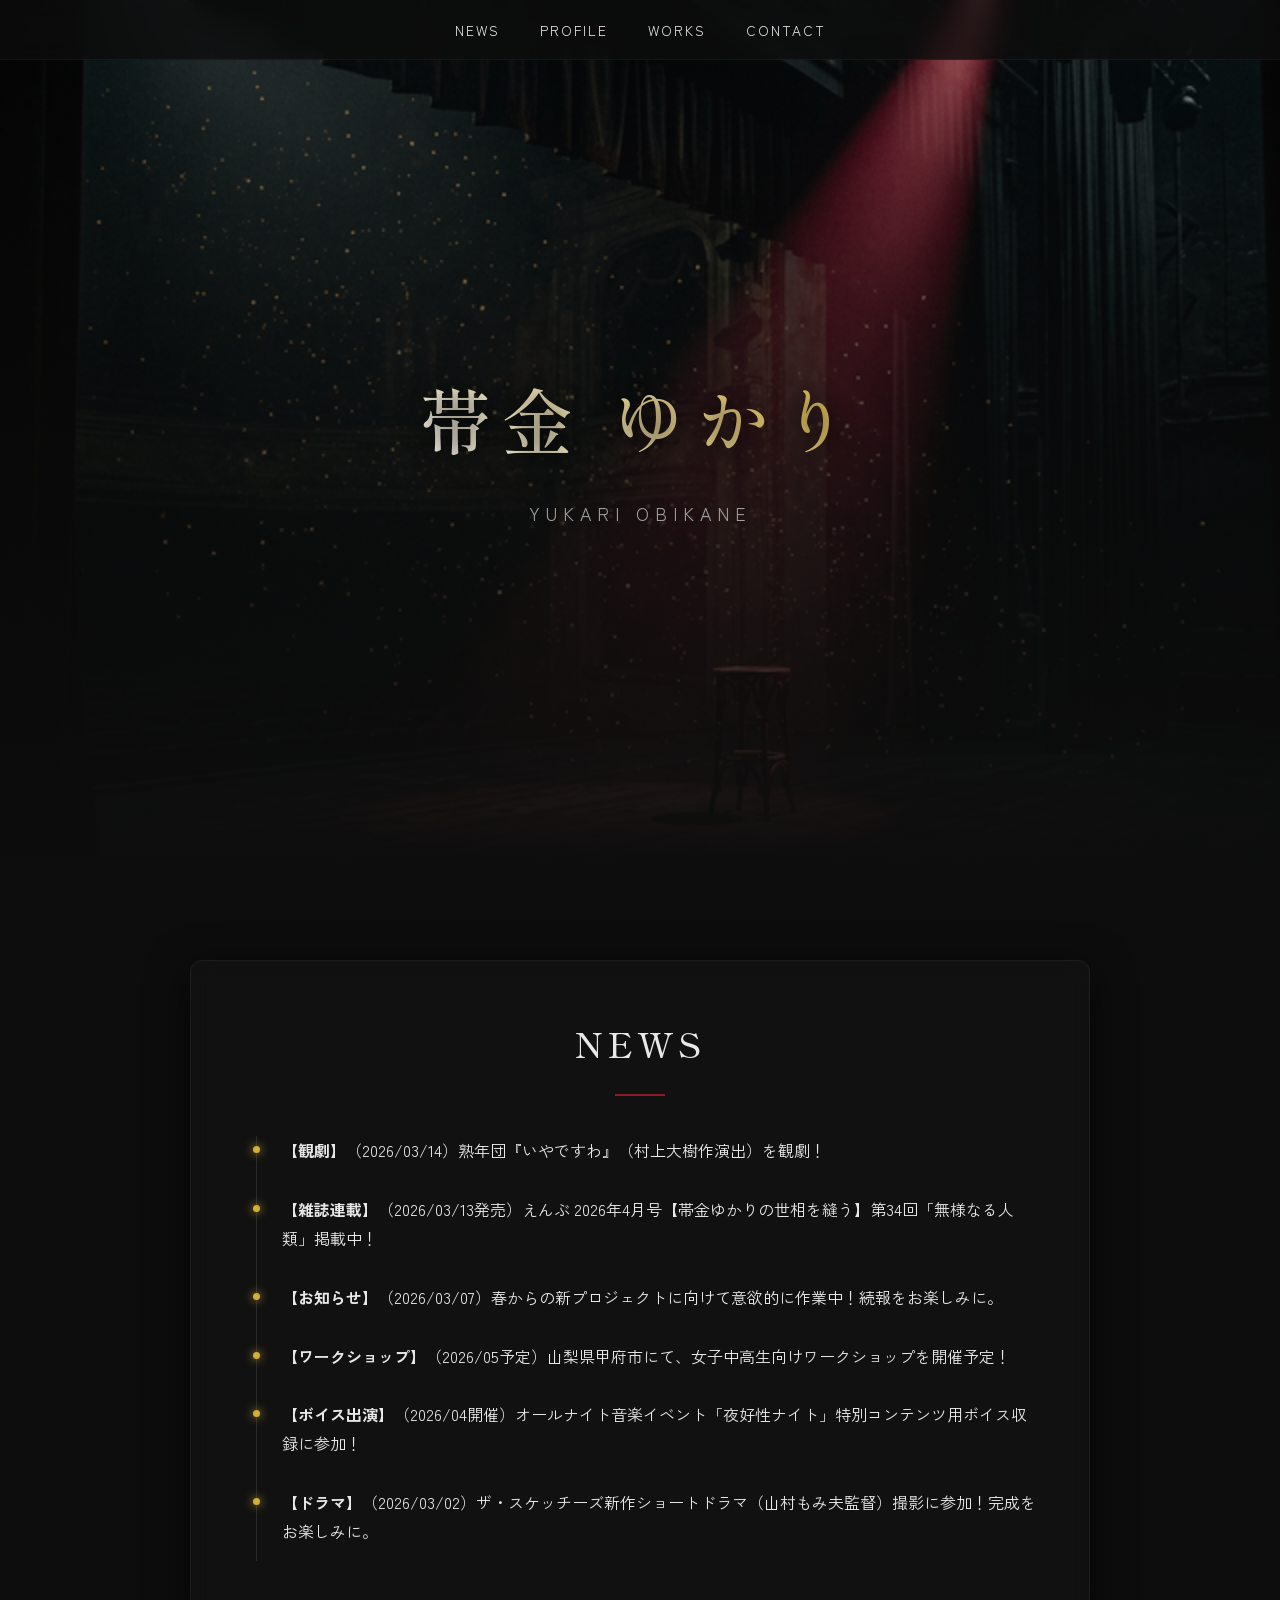
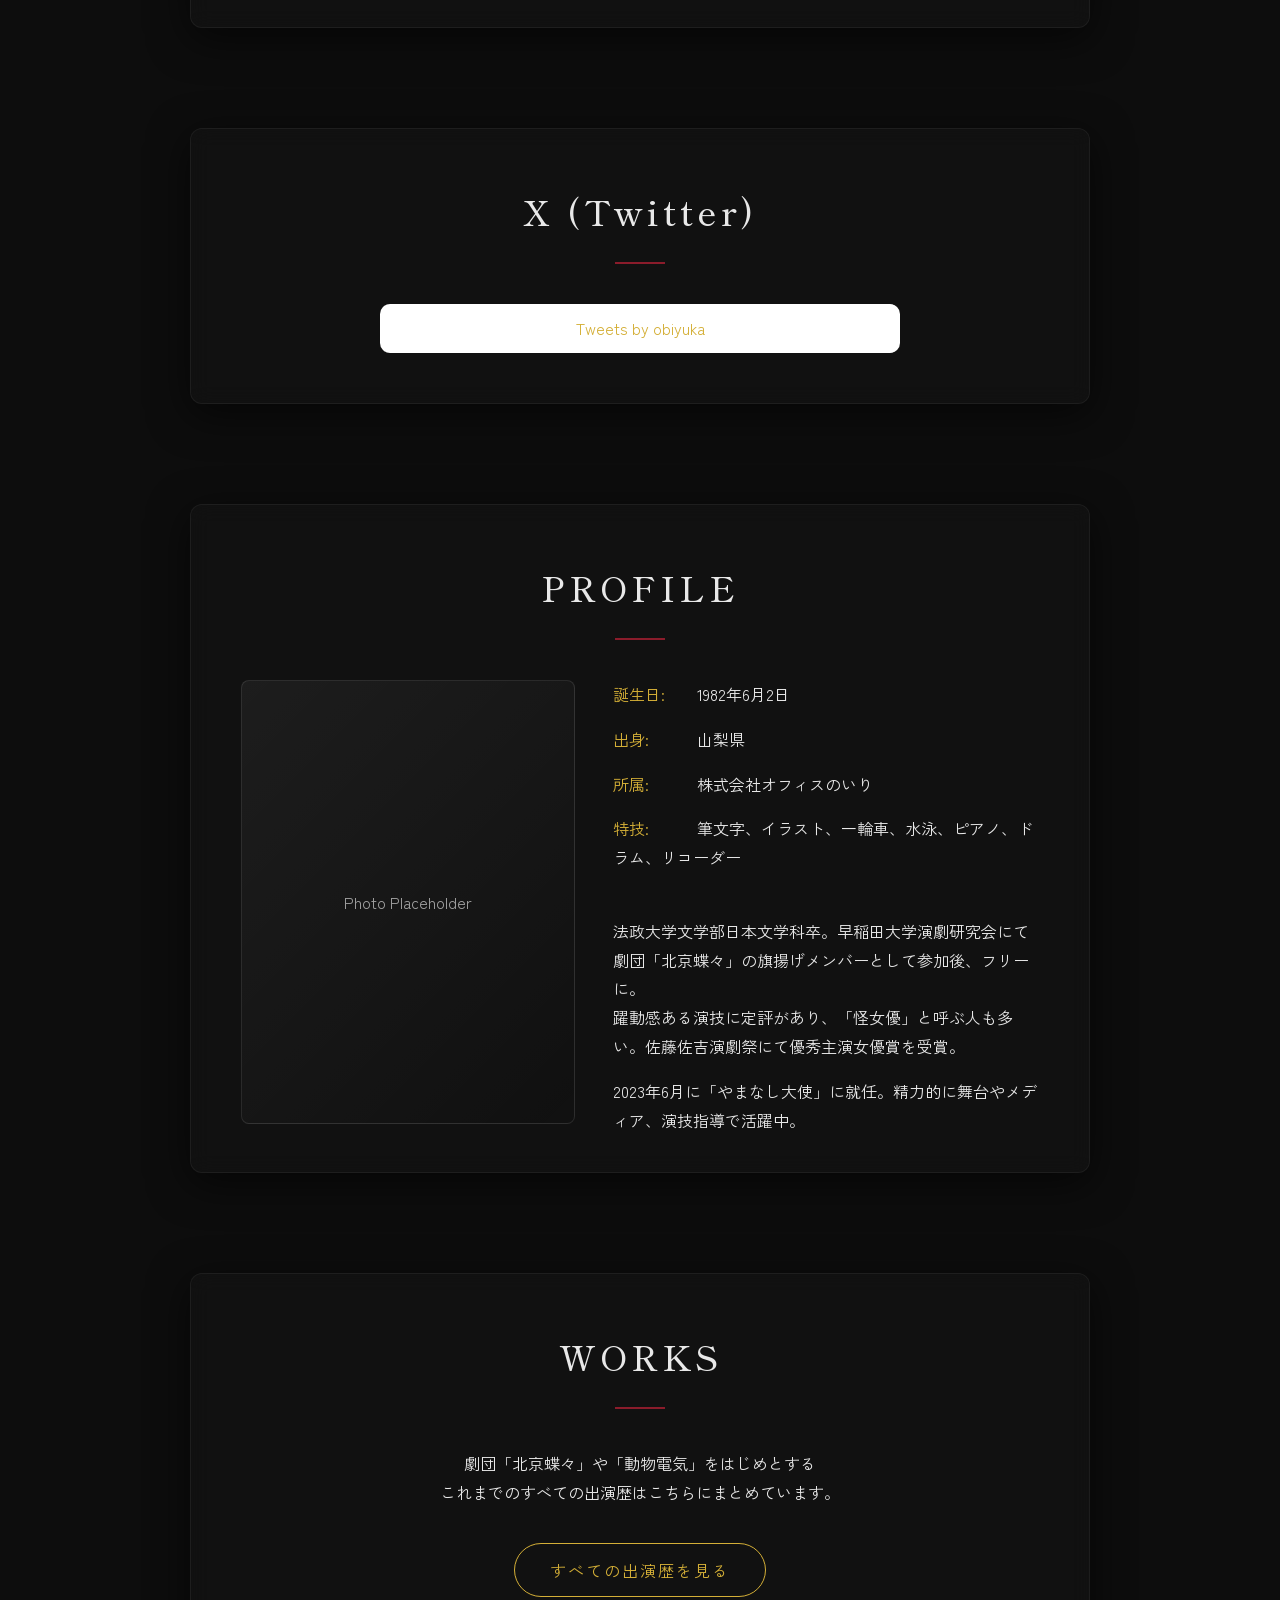
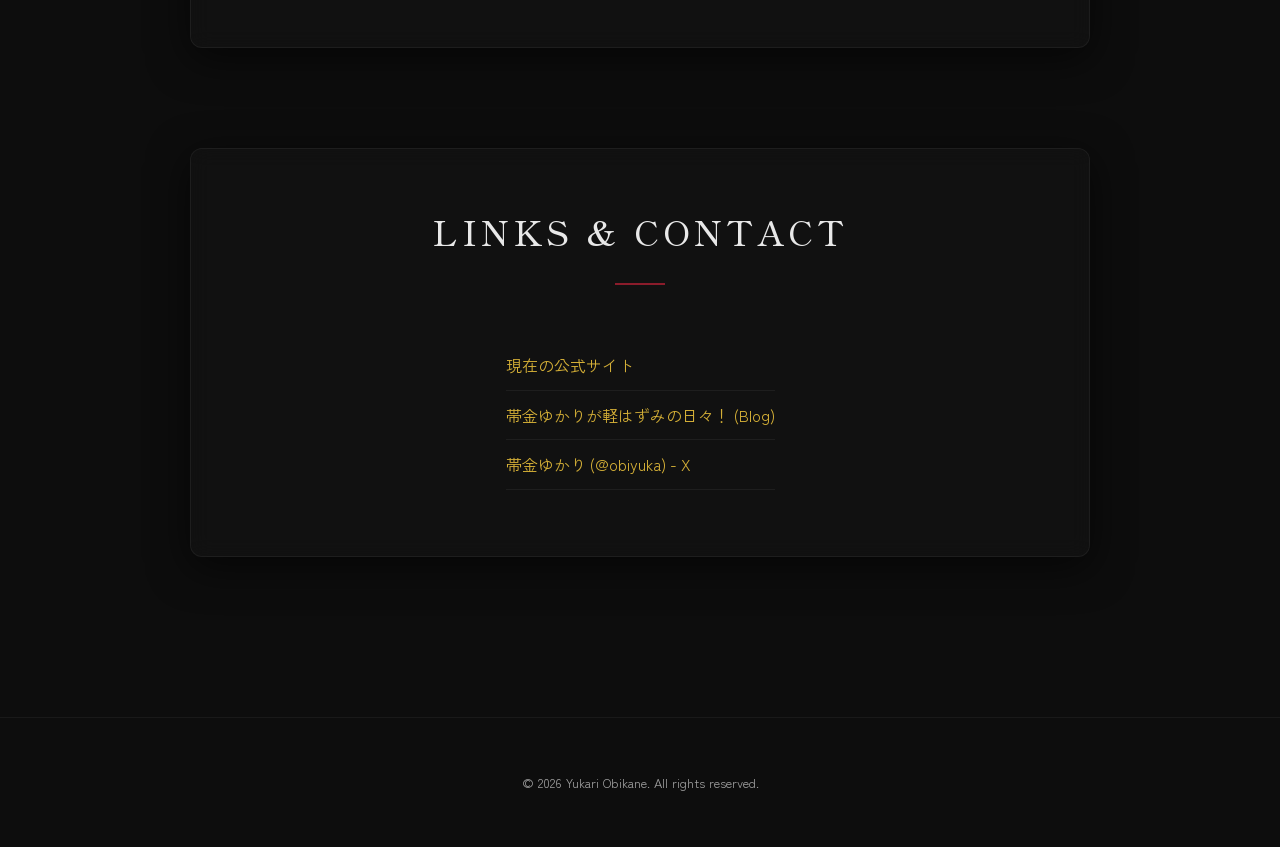
<file: index.html>
<!DOCTYPE html>
<html lang="ja">
<head>
    <meta charset="UTF-8">
    <meta name="viewport" content="width=device-width, initial-scale=1.0">
    <title>帯金ゆかり Official Web Site</title>
    <link rel="stylesheet" href="style.css">
</head>
<body>
    <header class="site-header">
        <nav>
            <ul>
                <li><a href="#news">NEWS</a></li>
                <li><a href="#profile">PROFILE</a></li>
                <li><a href="#works">WORKS</a></li>
                <li><a href="#contact">CONTACT</a></li>
            </ul>
        </nav>
    </header>

    <div class="hero">
        <div class="hero-content">
            <h1 class="hero-title">帯金 ゆかり</h1>
            <p class="hero-subtitle">Yukari Obikane</p>
        </div>
    </div>

    <main class="container">
        <section id="news" class="section">
            <h2 class="section-title">NEWS</h2>
            <ul class="timeline">
                <li>
                    <strong>【観劇】</strong>（2026/03/14）熟年団『いやですわ』（村上大樹作演出）を観劇！
                </li>
                <li>
                    <strong>【雑誌連載】</strong>（2026/03/13発売）えんぶ 2026年4月号【帯金ゆかりの世相を縫う】第34回「無様なる人類」掲載中！
                </li>
                <li>
                    <strong>【お知らせ】</strong>（2026/03/07）春からの新プロジェクトに向けて意欲的に作業中！続報をお楽しみに。
                </li>
                <li>
                    <strong>【ワークショップ】</strong>（2026/05予定）山梨県甲府市にて、女子中高生向けワークショップを開催予定！
                </li>
                <li>
                    <strong>【ボイス出演】</strong>（2026/04開催）オールナイト音楽イベント「夜好性ナイト」特別コンテンツ用ボイス収録に参加！
                </li>
                <li>
                    <strong>【ドラマ】</strong>（2026/03/02）ザ・スケッチーズ新作ショートドラマ（山村もみ夫監督）撮影に参加！完成をお楽しみに。
                </li>
            </ul>
        </section>

        <section id="twitter" class="section" style="text-align: center;">
            <h2 class="section-title">X (Twitter)</h2>
            <div style="max-width: 500px; margin: 0 auto; background: #fff; padding: 10px; border-radius: 10px;">
                <a class="twitter-timeline" data-height="600" data-theme="dark" href="https://twitter.com/obiyuka?ref_src=twsrc%5Etfw">Tweets by obiyuka</a> 
                <script async src="https://platform.twitter.com/widgets.js" charset="utf-8"></script>
            </div>
        </section>

        <section id="profile" class="section">
            <h2 class="section-title">PROFILE</h2>
            <div class="profile-grid">
                <div class="profile-img-placeholder">
                    <!-- 画像が用意されたら imgタグに差し替えます -->
                    <p>Photo Placeholder</p>
                </div>
                <div class="profile-details">
                    <p><span class="profile-data">誕生日:</span> 1982年6月2日</p>
                    <p><span class="profile-data">出身:</span> 山梨県</p>
                    <p><span class="profile-data">所属:</span> 株式会社オフィスのいり</p>
                    <p><span class="profile-data">特技:</span> 筆文字、イラスト、一輪車、水泳、ピアノ、ドラム、リコーダー</p>
                    <br>
                    <p>
                        法政大学文学部日本文学科卒。早稲田大学演劇研究会にて劇団「北京蝶々」の旗揚げメンバーとして参加後、フリーに。<br>
                        躍動感ある演技に定評があり、「怪女優」と呼ぶ人も多い。佐藤佐吉演劇祭にて優秀主演女優賞を受賞。
                    </p>
                    <p>
                        2023年6月に「やまなし大使」に就任。精力的に舞台やメディア、演技指導で活躍中。
                    </p>
                </div>
            </div>
        </section>

        <section id="works" class="section" style="text-align: center;">
            <h2 class="section-title">WORKS</h2>
            <p>劇団「北京蝶々」や「動物電気」をはじめとする<br>これまでのすべての出演歴はこちらにまとめています。</p>
            <a href="works.html" class="btn">すべての出演歴を見る</a>
        </section>

        <section id="contact" class="section" style="text-align: center;">
            <h2 class="section-title">LINKS & CONTACT</h2>
            <ul class="works-list" style="display:inline-block; text-align:left;">
                <li><a href="https://www.obikaneyukari.com" target="_blank">現在の公式サイト</a></li>
                <li><a href="https://ameblo.jp/yukariobikane/" target="_blank">帯金ゆかりが軽はずみの日々！ (Blog)</a></li>
                <li><a href="https://x.com/obiyuka" target="_blank">帯金ゆかり (@obiyuka) - X</a></li>
            </ul>
        </section>
    </main>

    <footer class="site-footer">
        <p>&copy; 2026 Yukari Obikane. All rights reserved.</p>
    </footer>
</body>
</html>
</file>
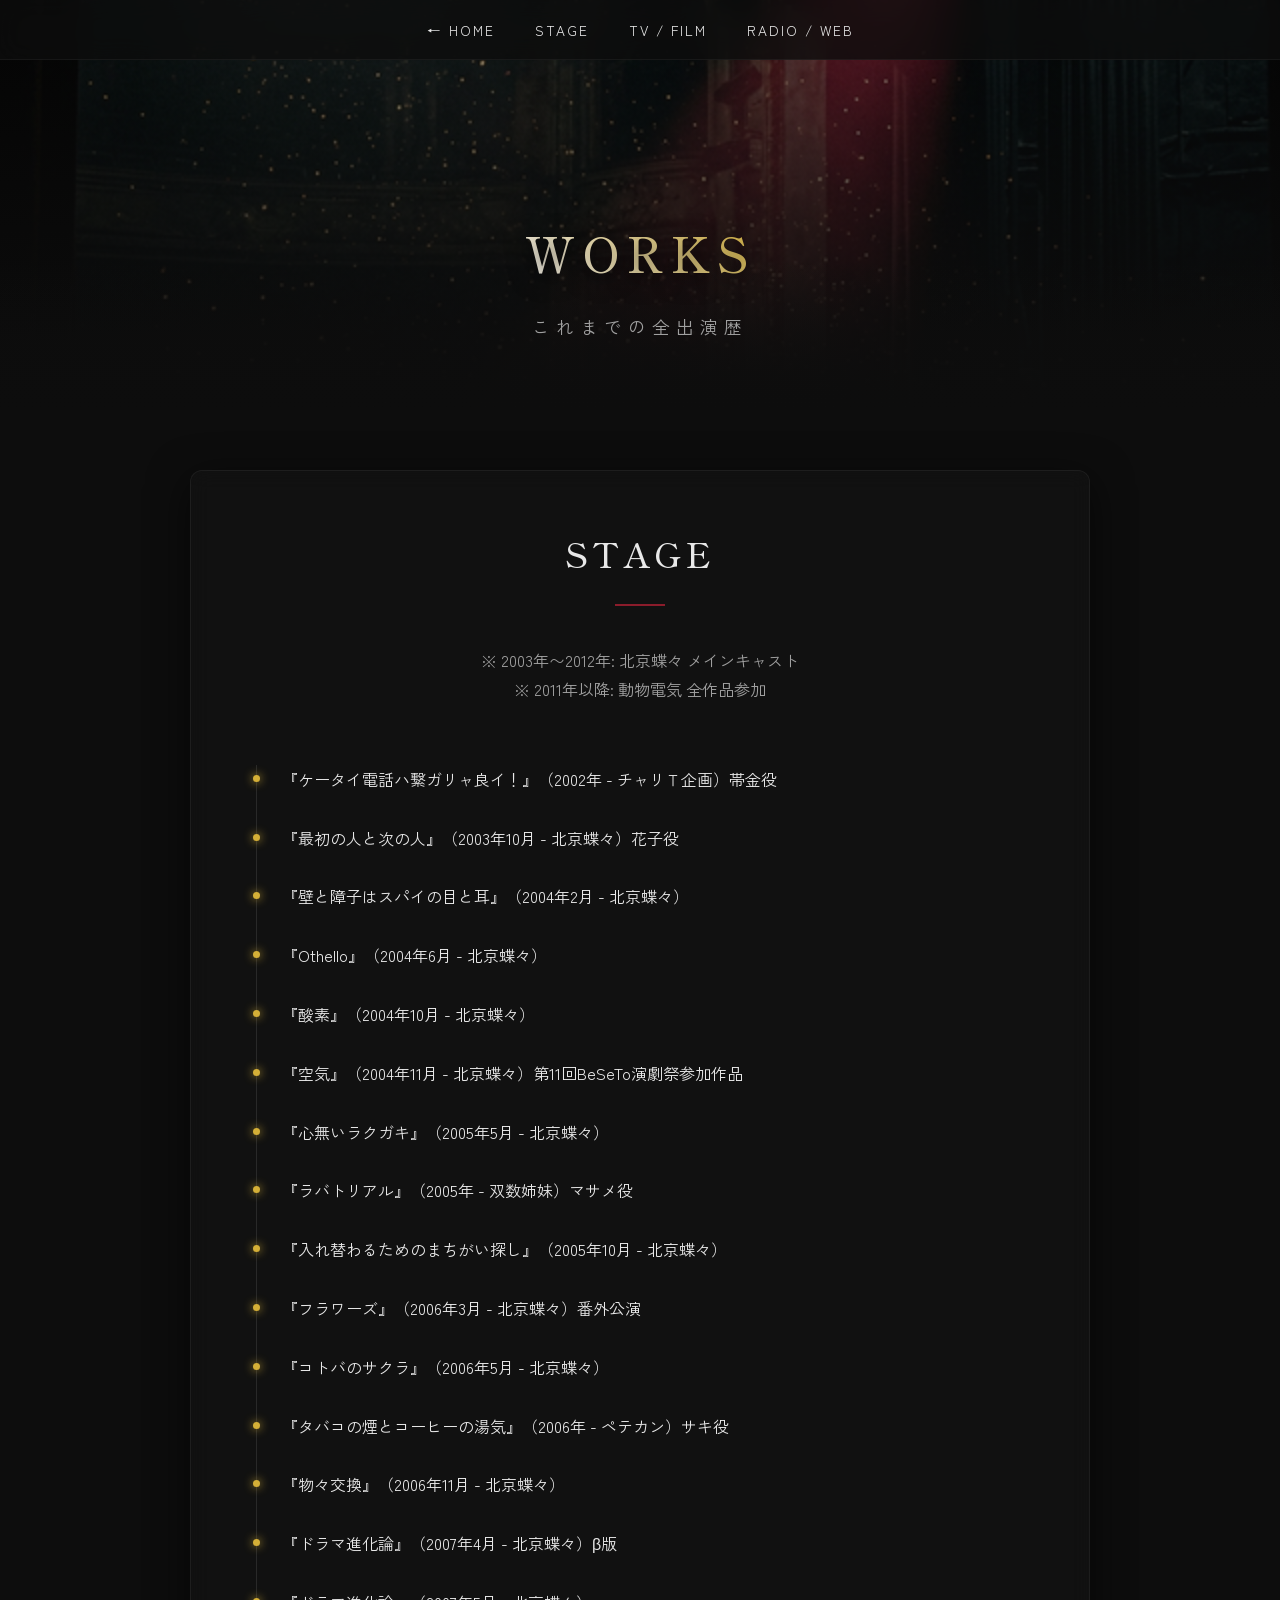
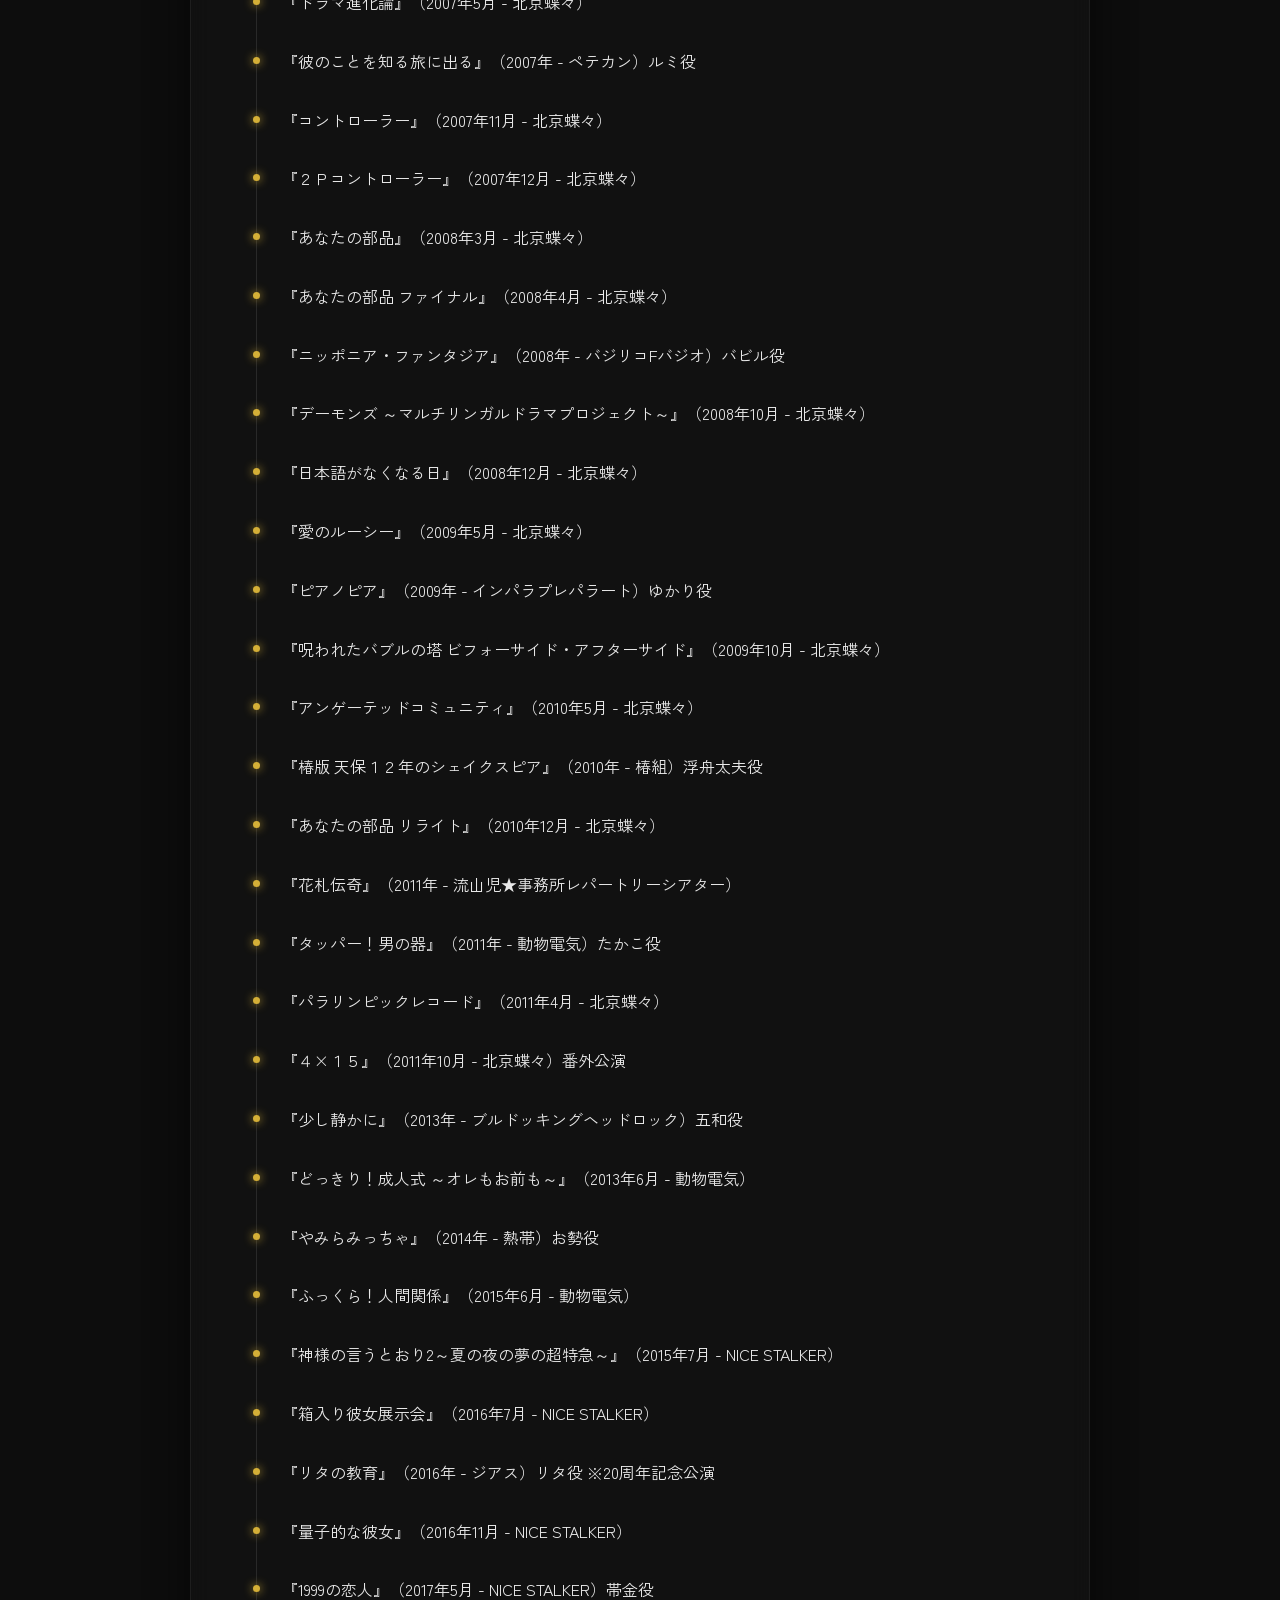
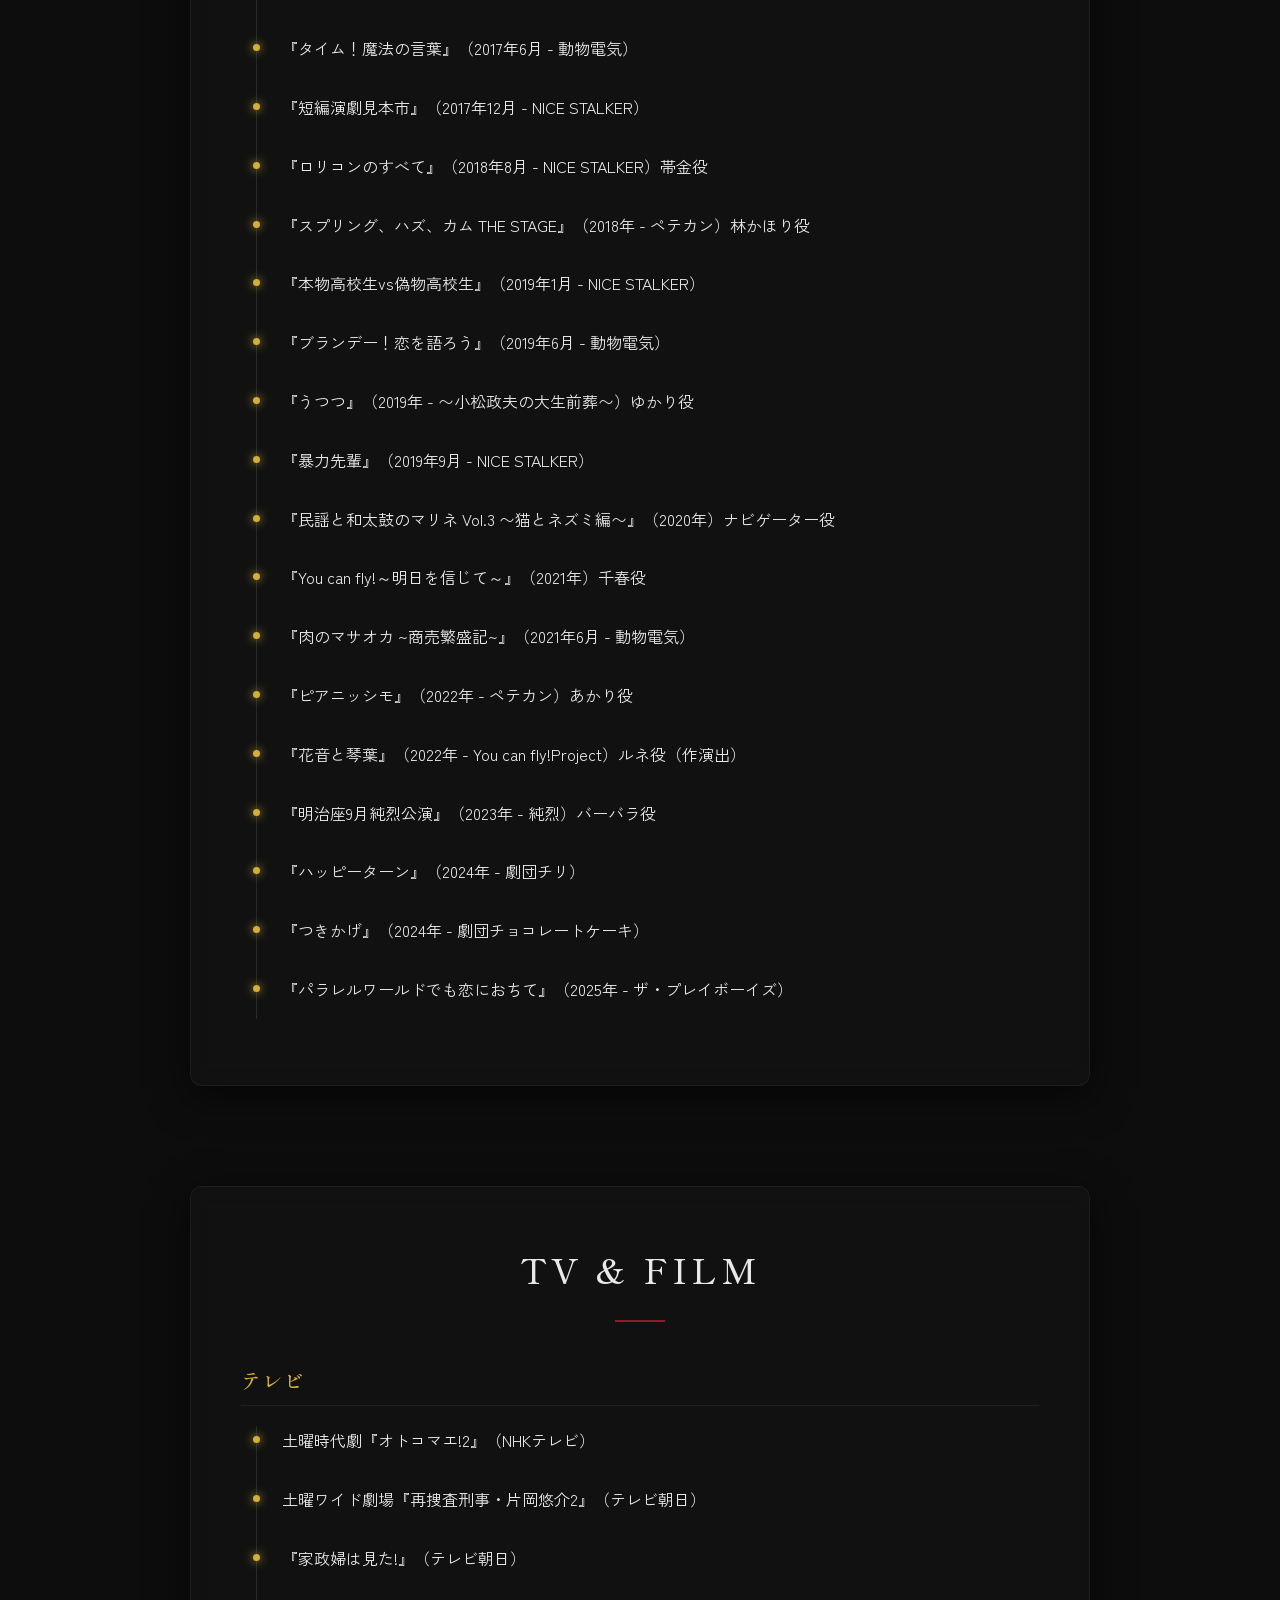
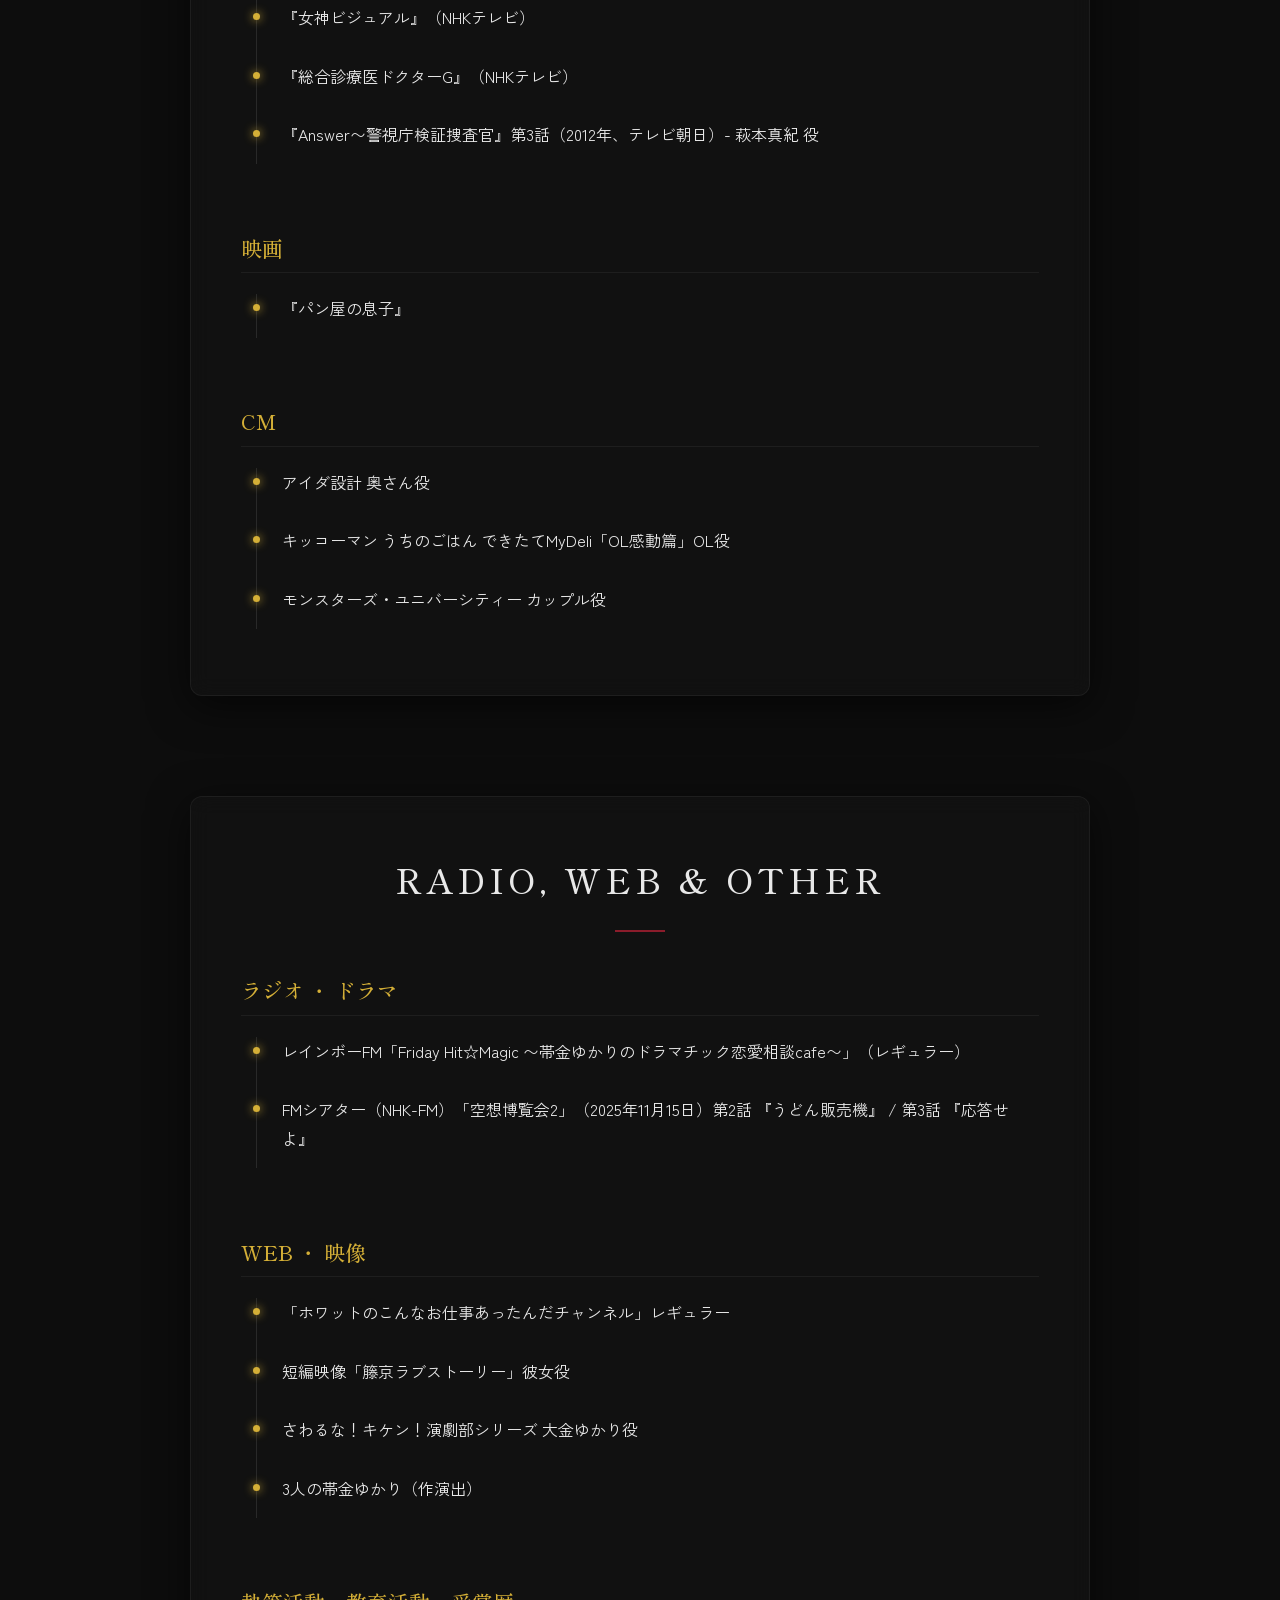
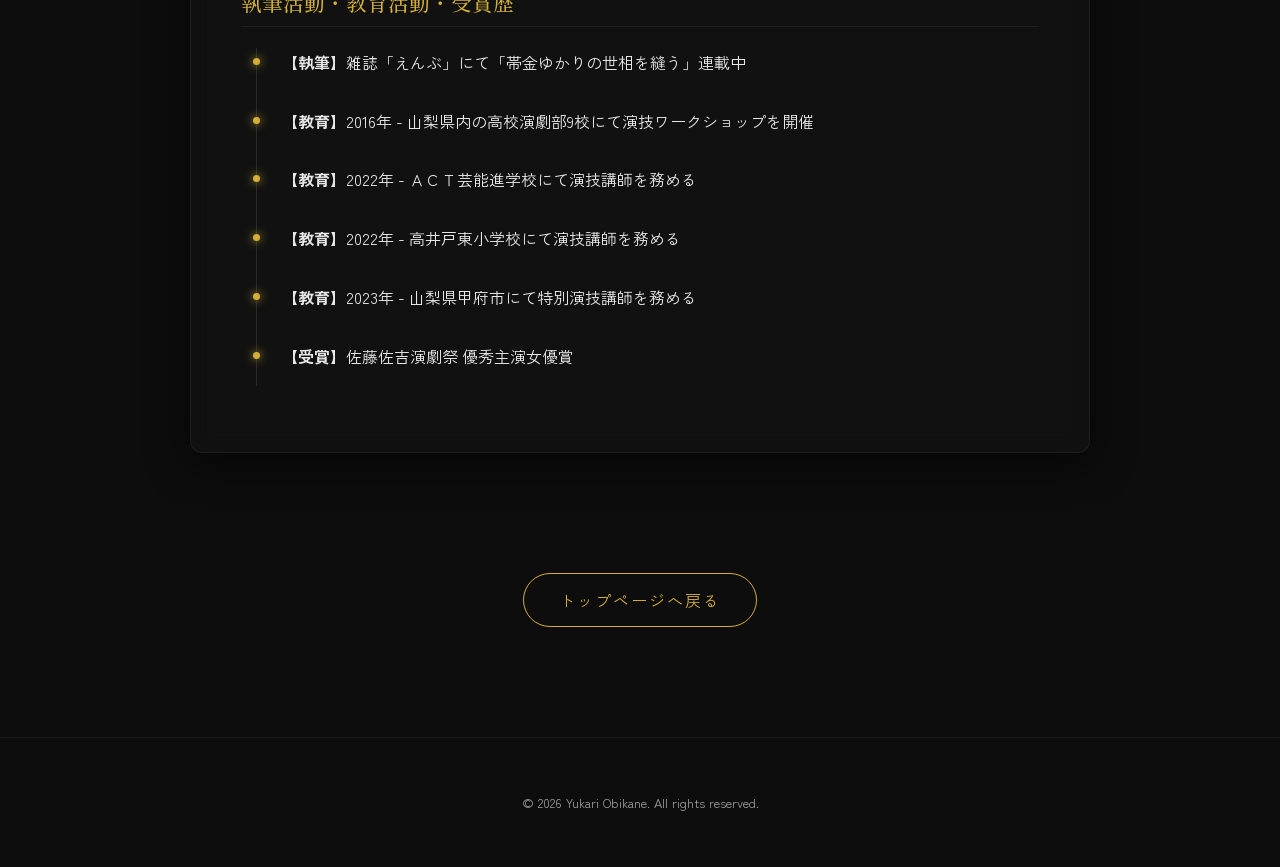
<file: works.html>
<!DOCTYPE html>
<html lang="ja">
<head>
    <meta charset="UTF-8">
    <meta name="viewport" content="width=device-width, initial-scale=1.0">
    <title>帯金ゆかり - WORKS (出演歴)</title>
    <link rel="stylesheet" href="style.css">
</head>
<body>
    <header class="site-header">
        <nav>
            <ul>
                <li><a href="index.html">← HOME</a></li>
                <li><a href="#stage">STAGE</a></li>
                <li><a href="#tv">TV / FILM</a></li>
                <li><a href="#other">RADIO / WEB</a></li>
            </ul>
        </nav>
    </header>

    <div class="hero" style="min-height: 40vh; height: 40vh; align-items: flex-end; padding-bottom: 50px;">
        <div class="hero-content">
            <h1 class="hero-title" style="font-size: 3em;">WORKS</h1>
            <p class="hero-subtitle">これまでの全出演歴</p>
        </div>
    </div>

    <main class="container">
        
        <section id="stage" class="section">
            <h2 class="section-title">STAGE</h2>
            <p style="color:var(--text-muted); text-align:center;">※ 2003年〜2012年: 北京蝶々 メインキャスト<br>※ 2011年以降: 動物電気 全作品参加</p>
            <br>
            <ul class="timeline">
                <li>『ケータイ電話ハ繋ガリャ良イ！』（2002年 - チャリＴ企画）帯金役</li>
                <li>『最初の人と次の人』（2003年10月 - 北京蝶々）花子役</li>
                <li>『壁と障子はスパイの目と耳』（2004年2月 - 北京蝶々）</li>
                <li>『Othello』（2004年6月 - 北京蝶々）</li>
                <li>『酸素』（2004年10月 - 北京蝶々）</li>
                <li>『空気』（2004年11月 - 北京蝶々）第11回BeSeTo演劇祭参加作品</li>
                <li>『心無いラクガキ』（2005年5月 - 北京蝶々）</li>
                <li>『ラバトリアル』（2005年 - 双数姉妹）マサメ役</li>
                <li>『入れ替わるためのまちがい探し』（2005年10月 - 北京蝶々）</li>
                <li>『フラワーズ』（2006年3月 - 北京蝶々）番外公演</li>
                <li>『コトバのサクラ』（2006年5月 - 北京蝶々）</li>
                <li>『タバコの煙とコーヒーの湯気』（2006年 - ペテカン）サキ役</li>
                <li>『物々交換』（2006年11月 - 北京蝶々）</li>
                <li>『ドラマ進化論』（2007年4月 - 北京蝶々）β版</li>
                <li>『ドラマ進化論』（2007年5月 - 北京蝶々）</li>
                <li>『彼のことを知る旅に出る』（2007年 - ペテカン）ルミ役</li>
                <li>『コントローラー』（2007年11月 - 北京蝶々）</li>
                <li>『２Ｐコントローラー』（2007年12月 - 北京蝶々）</li>
                <li>『あなたの部品』（2008年3月 - 北京蝶々）</li>
                <li>『あなたの部品 ファイナル』（2008年4月 - 北京蝶々）</li>
                <li>『ニッポニア・ファンタジア』（2008年 - バジリコFバジオ）バビル役</li>
                <li>『デーモンズ ～マルチリンガルドラマプロジェクト～』（2008年10月 - 北京蝶々）</li>
                <li>『日本語がなくなる日』（2008年12月 - 北京蝶々）</li>
                <li>『愛のルーシー』（2009年5月 - 北京蝶々）</li>
                <li>『ピアノピア』（2009年 - インパラプレパラート）ゆかり役</li>
                <li>『呪われたバブルの塔 ビフォーサイド・アフターサイド』（2009年10月 - 北京蝶々）</li>
                <li>『アンゲーテッドコミュニティ』（2010年5月 - 北京蝶々）</li>
                <li>『椿版 天保１２年のシェイクスピア』（2010年 - 椿組）浮舟太夫役</li>
                <li>『あなたの部品 リライト』（2010年12月 - 北京蝶々）</li>
                <li>『花札伝奇』（2011年 - 流山児★事務所レパートリーシアター）</li>
                <li>『タッパー！男の器』（2011年 - 動物電気）たかこ役</li>
                <li>『パラリンピックレコード』（2011年4月 - 北京蝶々）</li>
                <li>『４×１５』（2011年10月 - 北京蝶々）番外公演</li>
                <li>『少し静かに』（2013年 - ブルドッキングヘッドロック）五和役</li>
                <li>『どっきり！成人式 ～オレもお前も～』（2013年6月 - 動物電気）</li>
                <li>『やみらみっちゃ』（2014年 - 熱帯）お勢役</li>
                <li>『ふっくら！人間関係』（2015年6月 - 動物電気）</li>
                <li>『神様の言うとおり2～夏の夜の夢の超特急～』（2015年7月 - NICE STALKER）</li>
                <li>『箱入り彼女展示会』（2016年7月 - NICE STALKER）</li>
                <li>『リタの教育』（2016年 - ジアス）リタ役 ※20周年記念公演</li>
                <li>『量子的な彼女』（2016年11月 - NICE STALKER）</li>
                <li>『1999の恋人』（2017年5月 - NICE STALKER）帯金役</li>
                <li>『タイム！魔法の言葉』（2017年6月 - 動物電気）</li>
                <li>『短編演劇見本市』（2017年12月 - NICE STALKER）</li>
                <li>『ロリコンのすべて』（2018年8月 - NICE STALKER）帯金役</li>
                <li>『スプリング、ハズ、カム THE STAGE』（2018年 - ペテカン）林かほり役</li>
                <li>『本物高校生vs偽物高校生』（2019年1月 - NICE STALKER）</li>
                <li>『ブランデー！恋を語ろう』（2019年6月 - 動物電気）</li>
                <li>『うつつ』（2019年 - 〜小松政夫の大生前葬〜）ゆかり役</li>
                <li>『暴力先輩』（2019年9月 - NICE STALKER）</li>
                <li>『民謡と和太鼓のマリネ Vol.3 〜猫とネズミ編〜』（2020年）ナビゲーター役</li>
                <li>『You can fly!～明日を信じて～』（2021年）千春役</li>
                <li>『肉のマサオカ ~商売繁盛記~』（2021年6月 - 動物電気）</li>
                <li>『ピアニッシモ』（2022年 - ペテカン）あかり役</li>
                <li>『花音と琴葉』（2022年 - You can fly!Project）ルネ役（作演出）</li>
                <li>『明治座9月純烈公演』（2023年 - 純烈）バーバラ役</li>
                <li>『ハッピーターン』（2024年 - 劇団チリ）</li>
                <li>『つきかげ』（2024年 - 劇団チョコレートケーキ）</li>
                <li>『パラレルワールドでも恋におちて』（2025年 - ザ・プレイボーイズ）</li>
            </ul>
        </section>

        <section id="tv" class="section">
            <h2 class="section-title">TV & FILM</h2>
            
            <h3>テレビ</h3>
            <ul class="timeline">
                <li>土曜時代劇『オトコマエ!2』（NHKテレビ）</li>
                <li>土曜ワイド劇場『再捜査刑事・片岡悠介2』（テレビ朝日）</li>
                <li>『家政婦は見た!』（テレビ朝日）</li>
                <li>『女神ビジュアル』（NHKテレビ）</li>
                <li>『総合診療医ドクターG』（NHKテレビ）</li>
                <li>『Answer〜警視庁検証捜査官』第3話（2012年、テレビ朝日）- 萩本真紀 役</li>
            </ul>

            <br>
            <h3>映画</h3>
            <ul class="timeline">
                <li>『パン屋の息子』</li>
            </ul>

            <br>
            <h3>CM</h3>
            <ul class="timeline">
                <li>アイダ設計 奥さん役</li>
                <li>キッコーマン うちのごはん できたてMyDeli「OL感動篇」OL役</li>
                <li>モンスターズ・ユニバーシティー カップル役</li>
            </ul>
        </section>

        <section id="other" class="section">
            <h2 class="section-title">RADIO, WEB & OTHER</h2>

            <h3>ラジオ ・ ドラマ</h3>
            <ul class="timeline">
                <li>レインボーFM「Friday Hit☆Magic 〜帯金ゆかりのドラマチック恋愛相談cafe〜」（レギュラー）</li>
                <li>FMシアター（NHK-FM）「空想博覧会2」（2025年11月15日）第2話 『うどん販売機』 / 第3話 『応答せよ』</li>
            </ul>

            <br>
            <h3>WEB ・ 映像</h3>
            <ul class="timeline">
                <li>「ホワットのこんなお仕事あったんだチャンネル」レギュラー</li>
                <li>短編映像「籐京ラブストーリー」彼女役</li>
                <li>さわるな！キケン！演劇部シリーズ 大金ゆかり役</li>
                <li>3人の帯金ゆかり（作演出）</li>
            </ul>

            <br>
            <h3>執筆活動・教育活動・受賞歴</h3>
            <ul class="timeline">
                <li><strong>【執筆】</strong>雑誌「えんぶ」にて「帯金ゆかりの世相を縫う」連載中</li>
                <li><strong>【教育】</strong>2016年 - 山梨県内の高校演劇部9校にて演技ワークショップを開催</li>
                <li><strong>【教育】</strong>2022年 - ＡＣＴ芸能進学校にて演技講師を務める</li>
                <li><strong>【教育】</strong>2022年 - 高井戸東小学校にて演技講師を務める</li>
                <li><strong>【教育】</strong>2023年 - 山梨県甲府市にて特別演技講師を務める</li>
                <li><strong>【受賞】</strong>佐藤佐吉演劇祭 優秀主演女優賞</li>
            </ul>
        </section>

        <div style="text-align:center; margin-bottom: 50px;">
            <a href="index.html" class="btn">トップページへ戻る</a>
        </div>
    </main>

    <footer class="site-footer">
        <p>&copy; 2026 Yukari Obikane. All rights reserved.</p>
    </footer>
</body>
</html>
</file>
<file: style.css>
@import url('https://fonts.googleapis.com/css2?family=Shippori+Mincho:wght@400;500;700&family=Zen+Kaku+Gothic+New:wght@300;400;500&display=swap');

:root {
    --bg-color: #0d0d0d;
    --text-main: #e8e8e8;
    --text-muted: #a0a0a0;
    --accent: #8b1c2b; /* Stage Wine Red */
    --accent-gold: #d4af37; /* Elegant Gold */
    --font-serif: 'Shippori Mincho', serif;
    --font-sans: 'Zen Kaku Gothic New', sans-serif;
}

body {
    margin: 0;
    padding: 0;
    font-family: var(--font-sans);
    background-color: var(--bg-color);
    color: var(--text-main);
    line-height: 1.8;
    overflow-x: hidden;
}

/* Typography elements */
h1, h2, h3, h4 {
    font-family: var(--font-serif);
    font-weight: 500;
}

a {
    color: var(--accent-gold);
    text-decoration: none;
    transition: all 0.3s ease;
}

a:hover {
    color: #fff;
    text-shadow: 0 0 8px rgba(212, 175, 55, 0.8);
}

/* Header & Nav Structure */
.site-header {
    position: fixed;
    top: 0;
    width: 100%;
    z-index: 1000;
    background: rgba(13, 13, 13, 0.8);
    backdrop-filter: blur(12px);
    -webkit-backdrop-filter: blur(12px);
    border-bottom: 1px solid rgba(255, 255, 255, 0.05);
    padding: 15px 0;
    display: flex;
    justify-content: center;
}

.site-header nav ul {
    list-style: none;
    margin: 0;
    padding: 0;
    display: flex;
    gap: 40px;
}

.site-header nav a {
    font-size: 0.85em;
    letter-spacing: 2px;
    color: var(--text-main);
}

.site-header nav a:hover {
    color: var(--accent-gold);
}

/* Hero Section */
.hero {
    height: 100vh;
    display: flex;
    align-items: center;
    justify-content: center;
    background: linear-gradient(to bottom, rgba(13,13,13,0.3) 0%, rgba(13,13,13,1) 100%), url('hero.png') center/cover no-repeat;
    position: relative;
    text-align: center;
}

.hero::after {
    content: '';
    position: absolute;
    bottom: 0; left: 0; width: 100%; height: 150px;
    background: linear-gradient(to bottom, transparent, var(--bg-color));
}

.hero-content {
    animation: fadeIn 2s ease-out;
    position: relative;
    z-index: 10;
}

.hero-title {
    font-family: var(--font-serif);
    font-size: 4.5em;
    margin: 0;
    letter-spacing: 0.15em;
    text-shadow: 0 4px 25px rgba(0,0,0,0.9);
    background: linear-gradient(45deg, #ffffff, var(--accent-gold));
    -webkit-background-clip: text;
    -webkit-text-fill-color: transparent;
}

.hero-subtitle {
    font-size: 1.1em;
    letter-spacing: 6px;
    color: var(--text-muted);
    margin-top: 15px;
    text-transform: uppercase;
}

/* Main Layout Setup */
.container {
    max-width: 900px;
    margin: 0 auto;
    padding: 60px 20px;
    position: relative;
    z-index: 10;
}

/* Glassmorphism Section styling */
.section {
    margin-bottom: 100px;
    background: rgba(255, 255, 255, 0.02);
    border: 1px solid rgba(255, 255, 255, 0.05);
    border-radius: 12px;
    padding: 50px;
    box-shadow: 0 10px 40px rgba(0,0,0,0.6);
    backdrop-filter: blur(10px);
    transition: transform 0.4s cubic-bezier(0.165, 0.84, 0.44, 1);
}

.section:hover {
    transform: translateY(-5px);
    border-color: rgba(212, 175, 55, 0.2);
    box-shadow: 0 15px 50px rgba(0,0,0,0.8);
}

.section-title {
    font-size: 2.2em;
    text-align: center;
    margin-top: 0;
    margin-bottom: 40px;
    color: var(--text-main);
    letter-spacing: 4px;
    position: relative;
}

.section-title::after {
    content: '';
    display: block;
    width: 50px;
    height: 2px;
    background: var(--accent);
    margin: 20px auto 0;
}

h3 {
    color: var(--accent-gold);
    font-size: 1.3em;
    border-bottom: 1px solid rgba(255,255,255,0.05);
    padding-bottom: 5px;
}

/* Profile Grid */
.profile-grid {
    display: grid;
    grid-template-columns: 1fr 2fr;
    gap: 40px;
}

.profile-img-placeholder {
    width: 100%;
    aspect-ratio: 3/4;
    background: linear-gradient(135deg, rgba(255,255,255,0.05), rgba(255,255,255,0));
    border: 1px solid rgba(255,255,255,0.1);
    border-radius: 8px;
    display: flex;
    align-items: center;
    justify-content: center;
    color: var(--text-muted);
}

.profile-details p {
    margin-top: 0;
}

.profile-data {
    color: var(--accent-gold);
    display: inline-block;
    width: 80px;
}

/* Timeline/List styling */
.timeline {
    list-style: none;
    padding: 0;
    border-left: 1px solid rgba(255,255,255,0.1);
    margin-left: 15px;
}

.timeline li {
    padding-left: 25px;
    position: relative;
    margin-bottom: 15px;
    padding-bottom: 15px;
}

.timeline li::before {
    content: '';
    position: absolute;
    left: -4px;
    top: 10px;
    width: 7px;
    height: 7px;
    background: var(--accent-gold);
    border-radius: 50%;
    box-shadow: 0 0 10px var(--accent-gold);
}

.works-list {
    list-style: none;
    padding: 0;
}
.works-list li {
    padding: 10px 0;
    border-bottom: 1px solid rgba(255,255,255,0.05);
}

/* Button */
.btn {
    display: inline-block;
    padding: 12px 35px;
    background: transparent;
    color: var(--accent-gold);
    border: 1px solid var(--accent-gold);
    border-radius: 30px;
    font-family: var(--font-sans);
    letter-spacing: 2px;
    transition: all 0.3s ease;
    text-align: center;
    margin-top: 20px;
}

.btn:hover {
    background: var(--accent-gold);
    color: var(--bg-color);
    box-shadow: 0 0 20px rgba(212, 175, 55, 0.4);
}

/* Footer */
.site-footer {
    text-align: center;
    padding: 40px 20px;
    color: var(--text-muted);
    font-size: 0.8em;
    border-top: 1px solid rgba(255,255,255,0.05);
}

/* Responsive */
@media (max-width: 768px) {
    .profile-grid {
        grid-template-columns: 1fr;
    }
    .hero-title { font-size: 2.5em; }
    .site-header nav ul { gap: 15px; }
}

/* Animations */
@keyframes fadeIn {
    from { opacity: 0; transform: translateY(30px); }
    to { opacity: 1; transform: translateY(0); }
}
</file>
